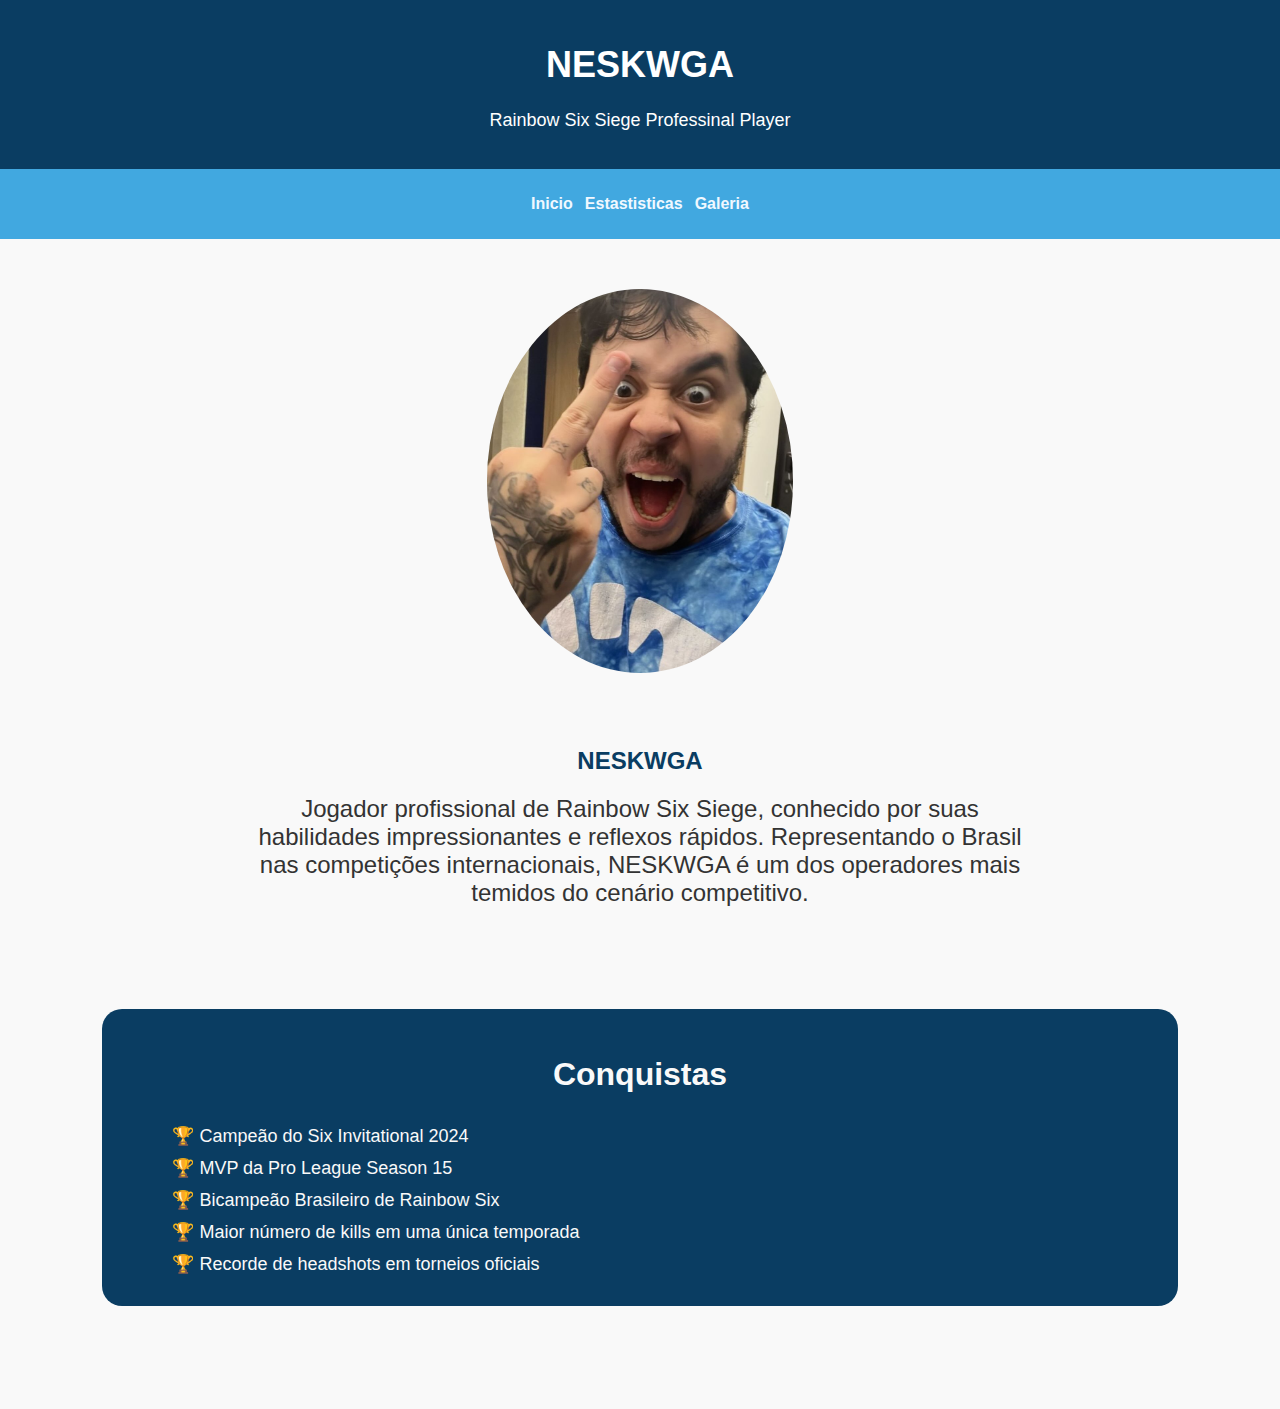
<file: index.html>
<!DOCTYPE html>
<html lang="en">
<head>
    <meta charset="UTF-8">
    <meta name="viewport" content="width=device-width, initial-scale=1.0">
    <title>NESKWGA - Rainbow Six Siege Pro Player</title>
    <link rel="stylesheet" href="stlyeINICIO.css">
</head>
<header>
<h1>NESKWGA</h1>
<p>Rainbow Six Siege Professinal Player</p>
</header>
<body>
    <nav>
        <a href="index.html">Inicio</a>
        <a href="Estastisticas.html">Estastisticas</a>
        <a href="Galeria.html">Galeria</a>
    </nav>
    
    <section class="imgP">
        <div>
            <img src="imagens/neskpicture.jpg" alt="NESKWGA">
            <h2>NESKWGA</h2>
            <p>Jogador profissional de Rainbow Six Siege, conhecido por suas habilidades impressionantes e reflexos rápidos. Representando o Brasil nas competições internacionais, NESKWGA é um dos operadores mais temidos do cenário competitivo.</p>
        </div>
    </section>

    <section class="tabela">
        <div>
            <h3>Conquistas</h3>
               <ul>
                    <li>🏆 Campeão do Six Invitational 2024</li>
                    <li>🏆 MVP da Pro League Season 15</li>
                    <li>🏆 Bicampeão Brasileiro de Rainbow Six</li>
                    <li>🏆 Maior número de kills em uma única temporada</li>
                    <li>🏆 Recorde de headshots em torneios oficiais</li>
               </ul>
        </div>
    </section>

    <Div></Div>
    
</body>
</html>
</file>
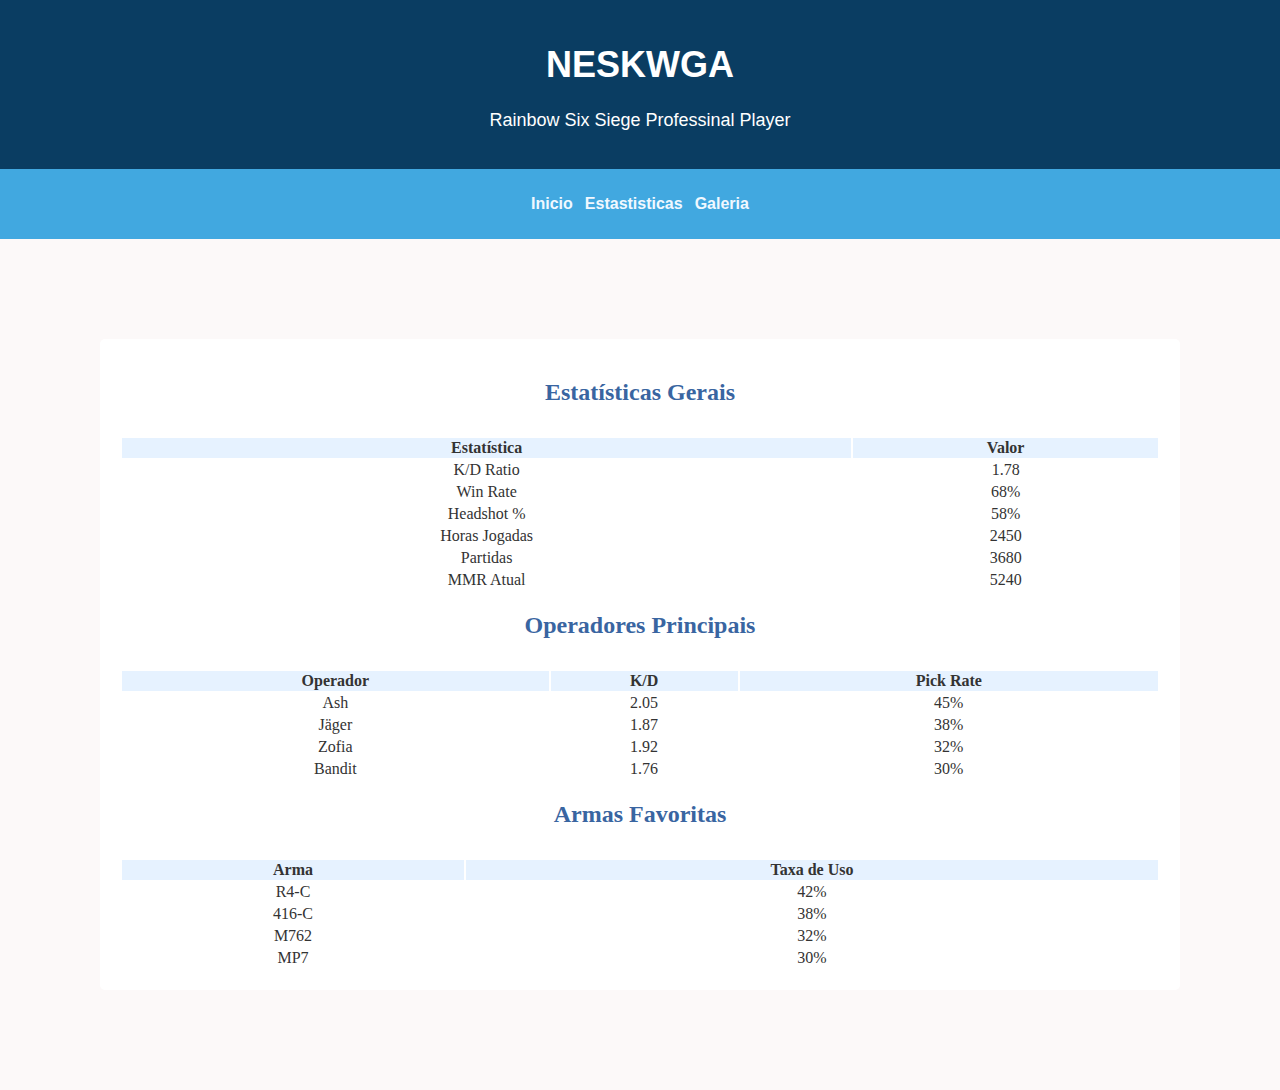
<file: Estastisticas.html>
<!DOCTYPE html>
<html lang="en">
<head>
    <meta charset="UTF-8">
    <meta name="viewport" content="width=device-width, initial-scale=1.0">
    <title>NESKWGA - Rainbow Six Siege Pro Player</title>
    <link rel="stylesheet" href="stlyeESTASTISTICAS.css">
</head>
<header>
<h1>NESKWGA</h1>
<p>Rainbow Six Siege Professinal Player</p>
</header>
<body>
    <nav>
        <a href="index.html">Inicio</a>
        <a href="Estastisticas.html">Estastisticas</a>
        <a href="Galeria.html">Galeria</a>
    </nav>
        <div class="PAPEL"></div>
    
<section class="Gerais">
        <div class=" GeraisPP">
        <h2>Estatísticas Gerais</h2>
        <table>
            <tr>
                <th>Estatística</th>
                <th>Valor</th>
            </tr>
            <tr>
                <td>K/D Ratio</td>
                <td>1.78</td>
            </tr>
            <tr>
                <td>Win Rate</td>
                <td>68%</td>
            </tr>
            <tr>
                <td>Headshot %</td>
                <td>58%</td>
            </tr>
            <tr>
                <td>Horas Jogadas</td>
                <td>2450</td>
            </tr>
            <tr>
                <td>Partidas</td>
                <td>3680</td>
            </tr>
            <tr>
                <td>MMR Atual</td>
                <td>5240</td>
            </tr>
        </table>
    </div>
    
    <div class="GeraisPP">
        <h2>Operadores Principais</h2>
        <table>
            <tr>
                <th>Operador</th>
                <th>K/D</th>
                <th>Pick Rate</th>
            </tr>
            <tr>
                <td>Ash</td>
                <td>2.05</td>
                <td>45%</td>
            </tr>
            <tr>
                <td>Jäger</td>
                <td>1.87</td>
                <td>38%</td>
            </tr>
            <tr>
                <td>Zofia</td>
                <td>1.92</td>
                <td>32%</td>
            </tr>
            <tr>
                <td>Bandit</td>
                <td>1.76</td>
                <td>30%</td>
            </tr>
        </table>
    </div>
    
    <div class="GeraisPP">
        <h2>Armas Favoritas</h2>
        <table>
            <tr>
                <th>Arma</th>
                <th>Taxa de Uso</th>
            </tr>
            <tr>
                <td>R4-C</td>
                <td>42%</td>
            </tr>
            <tr>
                <td>416-C</td>
                <td>38%</td>
            </tr>
            <tr>
                <td>M762</td>
                <td>32%</td>
            </tr>
            <tr>
                <td>MP7</td>
                <td>30%</td>
            </tr>
        </table>
    </div>
</div>
    </section>
</file>
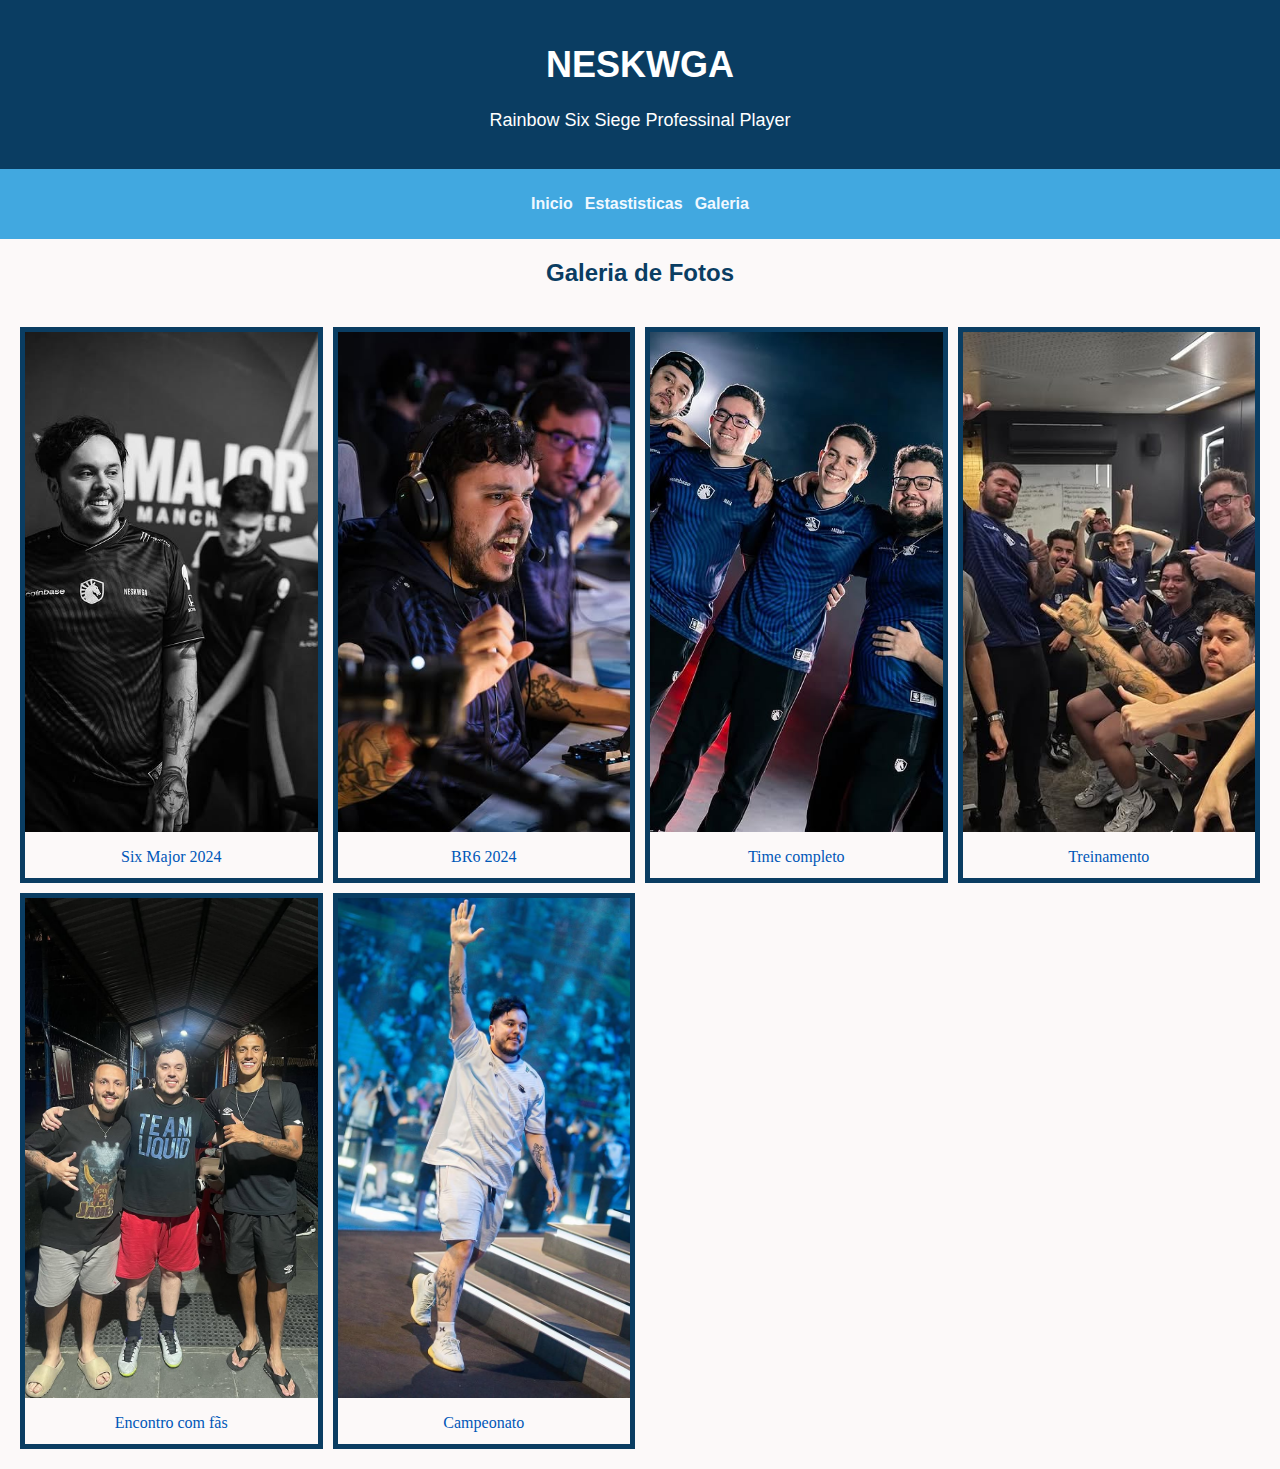
<file: Galeria.html>
<!DOCTYPE html>
<html lang="en">
<head>
    <meta charset="UTF-8">
    <meta name="viewport" content="width=device-width, initial-scale=1.0">
    <title>NESKWGA - Rainbow Six Siege Pro Player</title>
    <link rel="stylesheet" href="stlyeGALERIA.css">
</head>
<header>
<h1>NESKWGA</h1>
<p>Rainbow Six Siege Professinal Player</p>
</header>
<body>
    <nav>
        <a href="index.html">Inicio</a>
        <a href="Estastisticas.html">Estastisticas</a>
        <a href="Galeria.html">Galeria</a>
    </nav>
    
    <section>
      <div> 
        <h2>Galeria de Fotos</h2>
      </div>
    </section>

    <Section class="galeria">
        <div class="foto">
            <img src="imagens/MAJOR2024.jpg" alt="NESKWGA em competição">
            <p>Six Major 2024</p>
        </div>
        
        <div class="foto">
            <img src="imagens/BR62024.jpg" alt="NESKWGA jogando">
            <p>BR6 2024</p>
        </div>
        
        <div class="foto">
            <img src="imagens/timecompleto.jpg" alt="NESKWGA com a equipe">
            <p>Time completo</p>
        </div>
        
        <div class="foto">
            <img src="imagens/treinamento.jpg" alt="NESKWGA treinando">
            <p>Treinamento</p>
        </div>
        
        <div class="foto">
            <img src="imagens/fãs.jpg" alt="NESKWGA com fãs">
            <p>Encontro com fãs</p>
        </div>
        
        <div class="foto">
            <img src="imagens/CAMPEONATO.jpg" alt="NESKWGA jogando">
            <p>Campeonato</p>
        </div>
    </div>
    </Section>
</file>
<file: stlyeINICIO.css>
body {
    background-color: #f9f9f9;
    color: #333;
    margin: 0;
}
header{
    background-color: #0a3d62;  
    text-align: center; 
    color: rgb(255, 255, 255);
    padding: 20px 20px;
    font-family: 'Segoe UI', Arial, sans-serif;;
    font-size:large;
    
 }
  
 nav {
    background-color: rgb(65, 168, 224);
    padding: 20px;
    display:flex ;
    justify-content: center;
 }

 nav a{
    color:aliceblue;
    text-decoration:none;
    margin:6px;
    font-weight: bold;
    font-family: 'Segoe UI', Arial, sans-serif;
 }

  .imgP {
    display: flex;
    flex-direction: column;
    align-items:center;
    text-align: center;
    
 }

.imgP img {
    align-items: center;
    border-radius:  50%;
    max-width: 30%;
    width: 100%;
    padding: 50px;
}

.imgP h2 {
    color:#0a3d62;
    font-family:'Segoe UI', Arial, sans-serif

}

.imgP p {
    font-size: 150%;
    max-width: 800px;
    margin: 0 auto;
    font-family:'Segoe UI', Arial, sans-serif
}

.tabela {
    background-color: #0a3d62;
    margin: 8%;
    border-radius: 20px;
    padding: 15px;

}
 .tabela h3 {
    font-size:xx-large;
    color: #f9f9f9;
    text-align: center;
    font-family: 'Segoe UI', Tahoma, Geneva, Verdana, sans-serif;
 }
 
 .tabela ul{
    list-style:none;
 }

 .tabela li {
    color: #f9f9f9;
    font-family: 'Segoe UI', Tahoma, Geneva, Verdana, sans-serif;
    margin: 10px;
    padding-left: 5px;
    position: relative;
    font-size:large;


 }
</file>
<file: stlyeESTASTISTICAS.css>
body {
    background-color: #fcf9f9;
    color: #333;
    margin: 0;
}
header{
    background-color: #0a3d62;  
    text-align: center; 
    color: rgb(255, 255, 255);
    padding: 20px 20px;
    font-family: 'Segoe UI', Arial, sans-serif;;
    font-size:large;
    
 }
  
 nav {
    background-color: rgb(65, 168, 224);
    padding: 20px;
    display:flex ;
    justify-content: center;
 }

 nav a{
    color:aliceblue;
    text-decoration:none;
    margin:6px;
    font-weight: bold;
    font-family: 'Segoe UI', Arial, sans-serif;
 }
 
 .Gerais {
    text-align: center;
    margin: 100px;
    padding: 20px;
    background-color: white;
    border-radius: 5px;
}

h2 {
    color: #3965a1;
    padding-bottom: 10px;
;
}

table {
    width: 100%;
    margin-top: 5px;
}


th, td {
    padding: px;
    text-align: center;
}

th {
    background-color: #e6f2ff;
}
</file>
<file: stlyeGALERIA.css>
body {
    background-color: #fcf9f9;
    color: #333;
    margin: 0;
}
header{
    background-color: #0a3d62;  
    text-align: center; 
    color: rgb(255, 255, 255);
    padding: 20px 20px;
    font-family: 'Segoe UI', Arial, sans-serif;;
    font-size:large;
    
 }
  
 nav {
    background-color: rgb(65, 168, 224);
    padding: 20px;
    display:flex ;
    justify-content: center;
 }

 nav a{
    color:aliceblue;
    text-decoration:none;
    margin:6px;
    font-weight: bold;
    font-family: 'Segoe UI', Arial, sans-serif;
 }

 h2 {
    text-align: center;
    margin: 20px 0;
    color: #0a3d62;
    font-family: 'Segoe UI', Tahoma, Geneva, Verdana, sans-serif;
}

.galeria {
    display: grid;
    grid-template-columns: repeat(auto-fill, minmax(290px, 10fr));
    gap: 10px;
    padding: 20px;
}

.foto {
    border: 5px solid #0a3d62;
    text-align: center;
}

.foto img {
    width: 100%;
    height: 500px;
    object-fit: cover;
}

.foto p {
    margin: 10px;
    padding: 2px;
    color: #0057b8;
}
</file>
